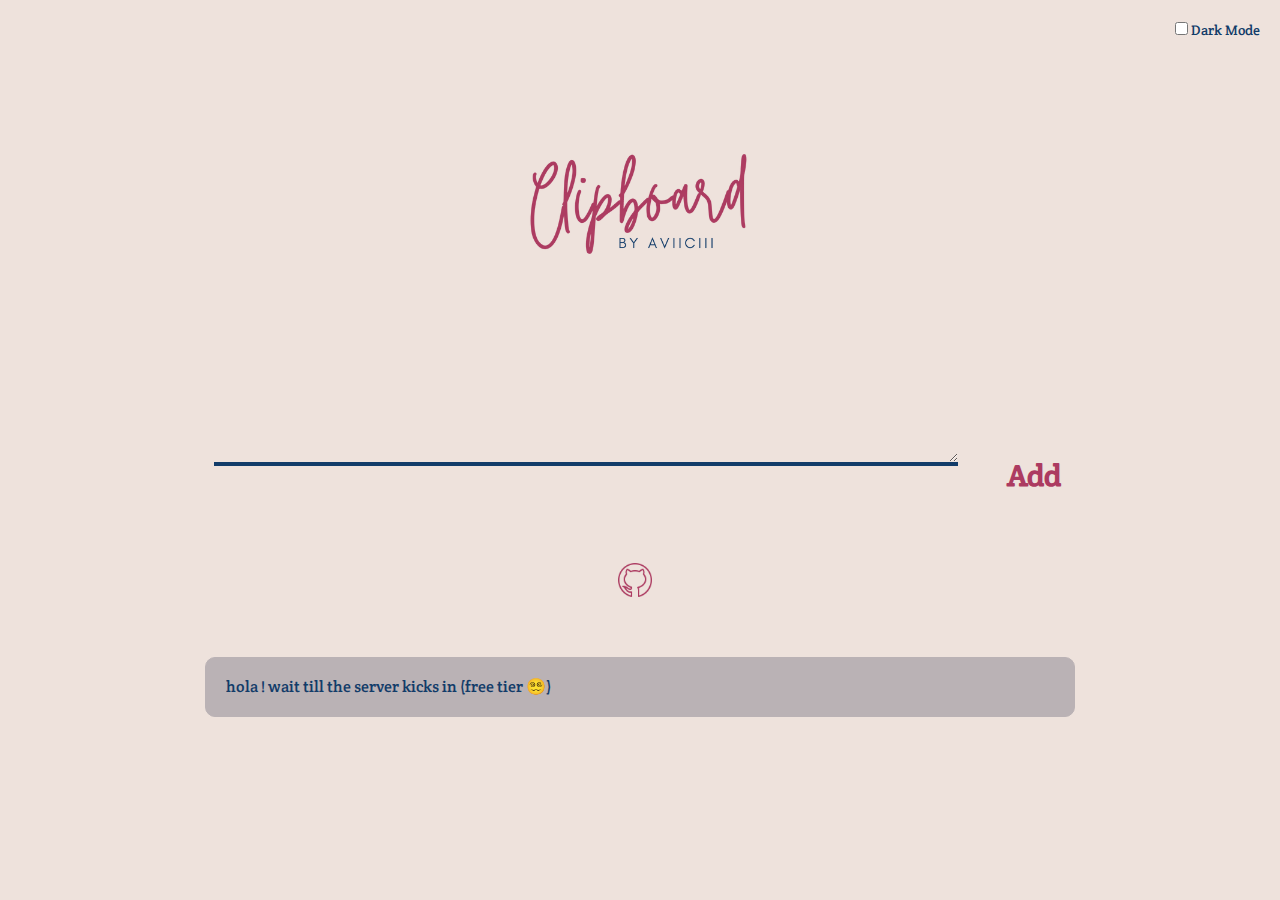
<file: index.html>
<!DOCTYPE html>
<html lang="en">
	<head>

		<!-- Google Analytics -->
		<script async src="https://www.googletagmanager.com/gtag/js?id=G-ZC1W16E8NY"></script>
		<script>
		window.dataLayer = window.dataLayer || [];
		function gtag(){dataLayer.push(arguments);}
		gtag('js', new Date());

		gtag('config', 'G-ZC1W16E8NY');
		</script>

		<meta charset="UTF-8" />
		<meta http-equiv="X-UA-Compatible" content="IE=edge" />
		<meta name="viewport" content="width=device-width, initial-scale=1.0" />
		<title>Clipboard</title>

		

		<!-- favicon -->
		
		<link
			type="image/png"
			rel="icon"
			href="assets/favicon.png"
		/>
		

		<!-- bootstrap css -->
		<link
			rel="stylesheet"
			href="https://stackpath.bootstrapcdn.com/bootstrap/4.5.2/css/bootstrap.min.css"
			integrity="sha384-JcKb8q3iqJ61gNV9KGb8thSsNjpSL0n8PARn9HuZOnIxN0hoP+VmmDGMN5t9UJ0Z"
			crossorigin="anonymous"
		/>

		<!-- bootstrap js -->
		<script
			src="https://code.jquery.com/jquery-3.5.1.slim.min.js"
			integrity="sha384-DfXdz2htPH0lsSSs5nCTpuj/zy4C+OGpamoFVy38MVBnE+IbbVYUew+OrCXaRkfj"
			crossorigin="anonymous"
		></script>

		<!-- link styles.css -->
		<link rel="stylesheet" href="assets/styles.css" />



	</head>




	<body>
		<div class="devmode alert" role="alert" id="devmode">
			Dev Mode
		</div>

		<!-- dark mode toggle -->
        <div class="dark-mode-toggle">
            <input type="checkbox" id="dark-mode-toggle" />
            <label for="dark-mode-toggle">Dark Mode</label>
        </div>

		

		<!-- logo -->
		<div class="logo" >
			<img
				src="assets/logo.png" 
				alt="logo"
				id="logo"
			/>
		</div>
		

		<!-- Input Form-->
		<div class="form-container">

			<form id="form-add">
				<textarea type="text" rows="10" cols="10"  name="text" id="text" autocomplete="off"></textarea>
				<input type="submit" value="Add" id="submit" />
			</form>
		</div>
		

		<!-- show existing clipboards -->

		<div class="existing-clipboards">
			<div class="github">
				<a href="https://github.com/aviiciii">
					<img src="assets/github.png" alt="github logo" id="github-logo"/>
				</a>
			</div>
			
			<ul class="list-group">
				<li class="list-group-item d-flex justify-content-between align-items-center" id="loading">
					hola ! wait till the server kicks in (free tier 😵‍💫)
				</li>
				
			</ul>
		</div>

		

		<!-- javascript -->
		<script src="assets/script.js"></script>

	</body>
</html>
</file>
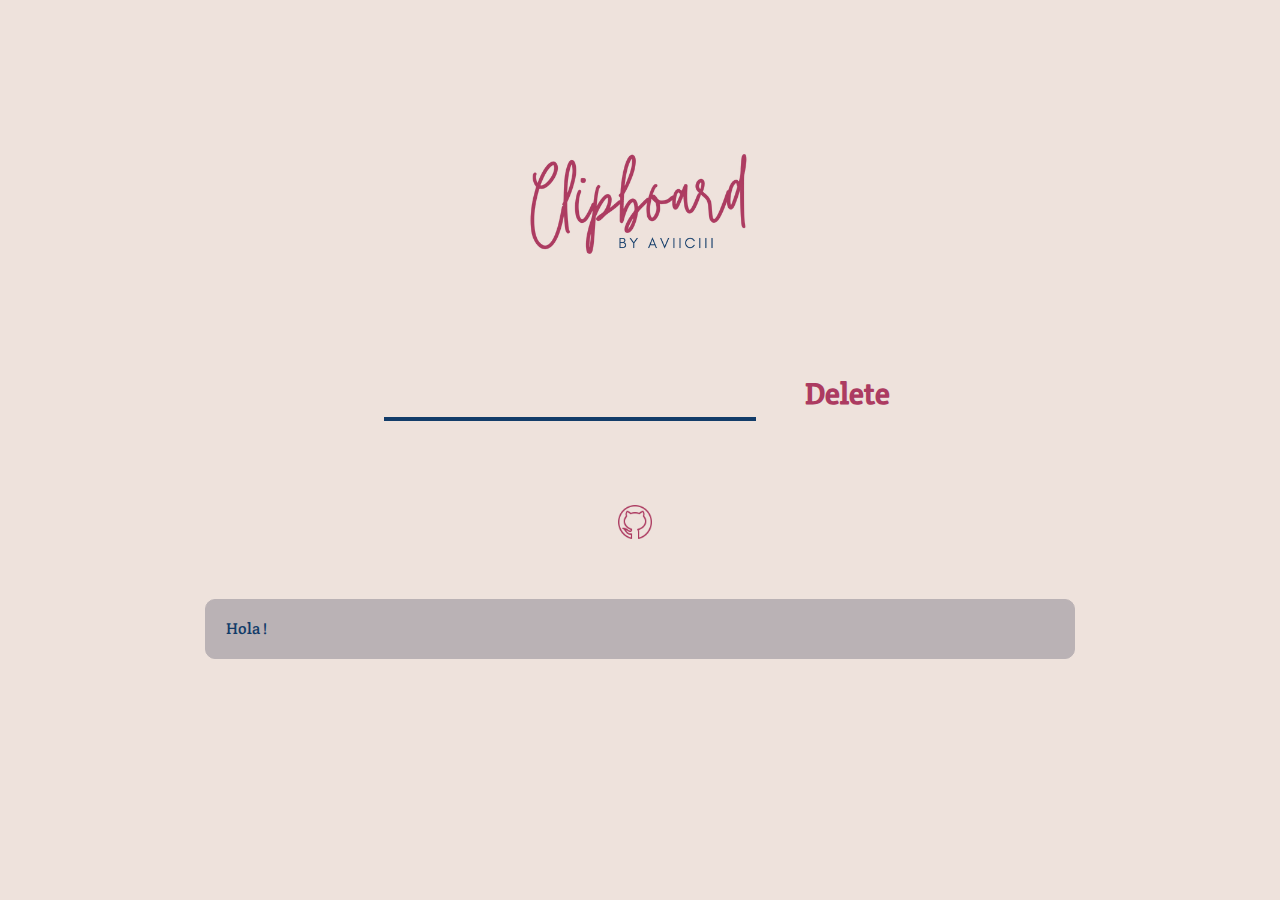
<file: delete.html>
<!DOCTYPE html>
<html lang="en">
	<head>

		<!-- Google Analytics -->
		<script async src="https://www.googletagmanager.com/gtag/js?id=G-ZC1W16E8NY"></script>
		<script>
		window.dataLayer = window.dataLayer || [];
		function gtag(){dataLayer.push(arguments);}
		gtag('js', new Date());

		gtag('config', 'G-ZC1W16E8NY');
		</script>

		<meta charset="UTF-8" />
		<meta http-equiv="X-UA-Compatible" content="IE=edge" />
		<meta name="viewport" content="width=device-width, initial-scale=1.0" />
		<title>Clipboard</title>

		

		<!-- favicon -->
		
		<link
			type="image/png"
			rel="icon"
			href="assets/favicon.png"
		/>
		<!-- <link
			type="image/png"
			rel="icon"
			href="https://img.icons8.com/external-flaticons-lineal-color-flat-icons/64/null/external-clipboard-office-and-office-supplies-flaticons-lineal-color-flat-icons.png"
		/> -->

		<!-- bootstrap css -->
		<link
			rel="stylesheet"
			href="https://stackpath.bootstrapcdn.com/bootstrap/4.5.2/css/bootstrap.min.css"
			integrity="sha384-JcKb8q3iqJ61gNV9KGb8thSsNjpSL0n8PARn9HuZOnIxN0hoP+VmmDGMN5t9UJ0Z"
			crossorigin="anonymous"
		/>

		<!-- bootstrap js -->
		<script
			src="https://code.jquery.com/jquery-3.5.1.slim.min.js"
			integrity="sha384-DfXdz2htPH0lsSSs5nCTpuj/zy4C+OGpamoFVy38MVBnE+IbbVYUew+OrCXaRkfj"
			crossorigin="anonymous"
		></script>

		<!-- link styles.css -->
		<link rel="stylesheet" href="assets/styles.css" />



	</head>




	<body>
		<!-- logo -->
		<div class="logo" >
			<img
				src="assets/logo.png" width="500px" 
			/>
		</div>

		<!-- Input Form-->
		<div class="form-container">

			<form id="form-add">
				<input type="number" name="text" id="number" min="0" autocomplete="off"/>
				<input type="submit" value="Delete" id="submit" />
			</form>
		</div>
		
		<div class="existing-clipboards">
			<div class="github">
				<a href="https://github.com/aviiciii">
					<img src="assets/github.png"/>
				</a>
			</div>
			
			<ul class="list-group">
				<li class="list-group-item d-flex justify-content-between align-items-center" id="loading">
					Hola !
					<!-- <button class="badge rounded-pill copy-to-clipboard-button"><img class="copy-to-clipboard-img" src="https://img.icons8.com/fluency-systems-regular/96/null/clipboard.png" /></button> -->
				</li>
				
			</ul>
		</div>
		

		

		<!-- javascript -->
		<script src="assets/script-delete.js"></script>

	</body>
</html>
</file>
<file: assets/styles.css>
@import url('https://fonts.googleapis.com/css2?family=Crete+Round&display=swap');

:root{
    --primary-color: #EEE2DC;
    --secondary-color: #AC3B61;
    --tertiary-color: #123C69;
    --quaternary-color: #BAB2B5;
}

.dark-mode{
    --primary-color: #1f1f1f;
    --secondary-color: #E1A6BA;
    --tertiary-color: #D4E9FF;
    --quaternary-color: #323232;
}

body{
    background-color: var(--primary-color);
    font-family: 'Crete Round', serif;

    /* scrollbar */
    overflow-y: scroll;
    overflow-x: hidden;
    scrollbar-width: none; /* Firefox */
    -ms-overflow-style: none;  /* IE 10+ */

    transition: all 0.5s ease-out;
}

/* scrollbar */
body::-webkit-scrollbar { 
    display: none;  /* Safari and Chrome */
    width: 0;
    height: 0;
}

/* dark mode toggle */
.dark-mode-toggle{
    position: absolute;
    top: 0;
    right: 0;
    margin: 20px;
    font-size: 14px;
    color: var(--tertiary-color);
    cursor: pointer;
}

/* Dev Mode */
.devmode{
    color: var(--secondary-color);
    font-size: 20px;
    font-weight: 700;
    display: none;

}


/* logo */

.logo img{
    display: block;
    margin: 0 auto;
    width: 300px;
    margin-top: 110px;
    margin-bottom: 60px;

    /* not selectable and draggable */
    -webkit-user-select: none; /* Safari */
    -moz-user-select: none; /* Firefox */
    -ms-user-select: none; /* IE10+/Edge */
    user-select: none;

    -webkit-user-drag: none; /* Safari */
    -moz-user-drag: none; /* Firefox */
    -ms-user-drag: none; /* IE10+/Edge */
}

/* input form */

.form-container{
    width: 100%;
    margin: 0 auto;
    padding: 20px;
    border-radius: 0px;
    text-align: center;
    margin-bottom: 30px;
}

#text{
    border: 0;
    border-bottom: 4px solid var(--tertiary-color);
    background-color: inherit;
    width: 60%;
    height: 6rem;
    border-radius: 0;
    padding: 20px;
    margin-bottom: 20px;
    color: var(--tertiary-color);
}

#text:focus{
    outline: none;
}

#number{
    border: 0;
    border-bottom: 4px solid var(--tertiary-color);
    background-color: inherit;
    width: 30%;
    height: 40px;
    border-radius: 0;
    padding: 10px;
    margin-bottom: 20px;
}

#number:focus{
    outline: none;
}

#submit{
    background-color: inherit;
    color: var(--secondary-color);
    border: 0;
    border-radius: 10px;
    padding: none;
    margin-left: 40px;
    font-size: 30px ;
    font-weight: 700;

    transition: 400ms;
}

#submit:hover{
    filter: brightness(120%);
    
    transform: scale(1.02);
    transition: 400ms;

    cursor: pointer;
}

/* Clipboards */


/* github icon */
.existing-clipboards .github{
    /* center */
    display: flex;
    align-items: center;
    justify-content: center;
    text-decoration: none;

    -webkit-user-drag: none; /* Safari */
    -moz-user-drag: none; /* Firefox */
    -ms-user-drag: none; /* IE10+/Edge */
    
    margin-bottom: 20px;
}

.existing-clipboards a img {
    width: 34px;
    /* center */
    vertical-align: middle;
    line-height: normal;

    -webkit-user-drag: none; /* Safari */
    -moz-user-drag: none; /* Firefox */
    -ms-user-drag: none; /* IE10+/Edge */

    margin-top: 14px;
    margin-bottom: 40px;
    margin-right: 10px;

}

.list-group{
    width: 68%;
    margin: 0 auto;
    border-radius: 10px;
    margin-bottom: 30px;
}

.list-group-item{
    background-color: var(--quaternary-color);
    border: 1px solid var(--quaternary-color);
    border-radius: 10px;
    margin-bottom: 30px;
    min-height: 60px;
    color: var(--tertiary-color);
    transition: all 0.5s ease-out;
    
}

pre{
    color: var(--tertiary-color);
}

.badge img{
    width: 20px;

    -webkit-user-drag: none; /* Safari */
    -moz-user-drag: none; /* Firefox */
    -ms-user-drag: none; /* IE10+/Edge */
}
.copy-to-clipboard-button{
    background-color: var(--quaternary-color);
    border: 0;
    border-radius: 10px;
    min-height: 30px;
    color: var(--tertiary-color);
    text-align: center;
    transition: all 0.5s ease-out;

    -webkit-user-drag: none; /* Safari */
    -moz-user-drag: none; /* Firefox */
    -ms-user-drag: none; /* IE10+/Edge */

    cursor: pointer;

    -webkit-user-select: none; /* Safari */
    -moz-user-select: none; /* Firefox */
    -ms-user-select: none; /* IE10+/Edge */
    user-select: none;

}



.copy-to-clipboard-button:focus{
    outline: none;
}


/* text highlight */

::selection{
    background-color: var(--secondary-color);
    color: var(--primary-color);
}














@media screen and (max-width: 768px) {
    .logo img{
        margin-top: 30px;
        width: 200px;
    }
    #text{
        width: 90%;
        border-bottom: 3px solid var(--tertiary-color);
    }
    #submit{
        margin-top: 10px;
        margin-left: -10px;
        font-size: 24px;
    }
    .form-container{
        margin-bottom: 30px;
    }
    .existing-clipboards .github{
        margin-bottom: 10px;
    }

    .existing-clipboards a img {
        width: 40px;
        margin-top: 10px;
        margin-bottom: 30px;
        margin-right: 10px;
    }
    .list-group{
        width: 90%;
        font-size: 14px;
    }
}
</file>
